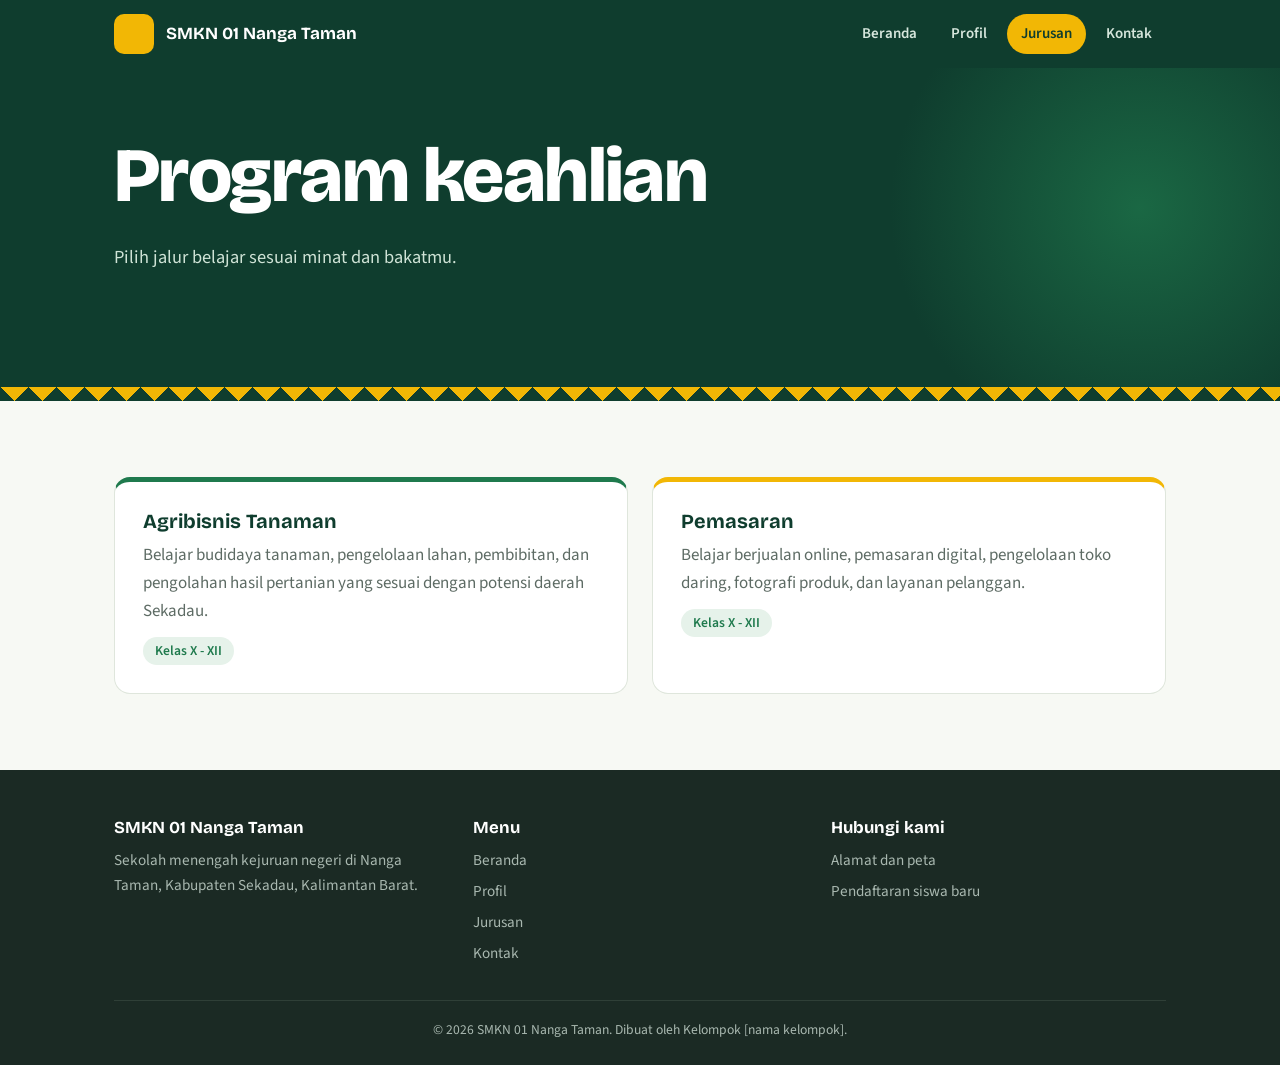
<file: jurusan.html>
<!DOCTYPE html>
<html lang="id"><head><meta charset="UTF-8"><meta name="viewport" content="width=device-width,initial-scale=1">
<title>Jurusan | SMKN 01 Nanga Taman</title><link rel="stylesheet" href="style.css"></head><body>
<header><div class="wrap"><a class="brand" href="index.html"><span class="logo"></span>SMKN 01 Nanga Taman</a>
<input type="checkbox" id="menu"><label for="menu" class="burger" aria-label="Buka menu">&#9776;</label>
<nav><ul><li><a href="index.html">Beranda</a></li><li><a href="profil.html">Profil</a></li><li><a href="jurusan.html" class=aktif>Jurusan</a></li><li><a href="kontak.html">Kontak</a></li></ul></nav></div></header>
<div class="hero" style="padding:64px 0 80px"><div class="wrap"><h1 style="max-width:none">Program keahlian</h1><p>Pilih jalur belajar sesuai minat dan bakatmu.</p></div></div><div class="zigzag"></div><section><div class="wrap"><div class="grid"><div class="kartu"><h3>Agribisnis Tanaman</h3><p>Belajar budidaya tanaman, pengelolaan lahan, pembibitan, dan pengolahan hasil pertanian yang sesuai dengan potensi daerah Sekadau.</p><span class="tag">Kelas X - XII</span></div><div class="kartu"><h3>Pemasaran</h3><p>Belajar berjualan online, pemasaran digital, pengelolaan toko daring, fotografi produk, dan layanan pelanggan.</p><span class="tag">Kelas X - XII</span></div></div></div></section>
<footer><div class="wrap"><div class="grid"><div><h3>SMKN 01 Nanga Taman</h3><p>Sekolah menengah kejuruan negeri di Nanga Taman, Kabupaten Sekadau, Kalimantan Barat.</p></div>
<div><h3>Menu</h3><a href="index.html">Beranda</a><a href="profil.html">Profil</a><a href="jurusan.html">Jurusan</a><a href="kontak.html">Kontak</a></div>
<div><h3>Hubungi kami</h3><a href="kontak.html">Alamat dan peta</a><a href="kontak.html">Pendaftaran siswa baru</a></div></div>
<p class="copy">&copy; 2026 SMKN 01 Nanga Taman. Dibuat oleh Kelompok [nama kelompok].</p></div></footer></body></html>
</file>
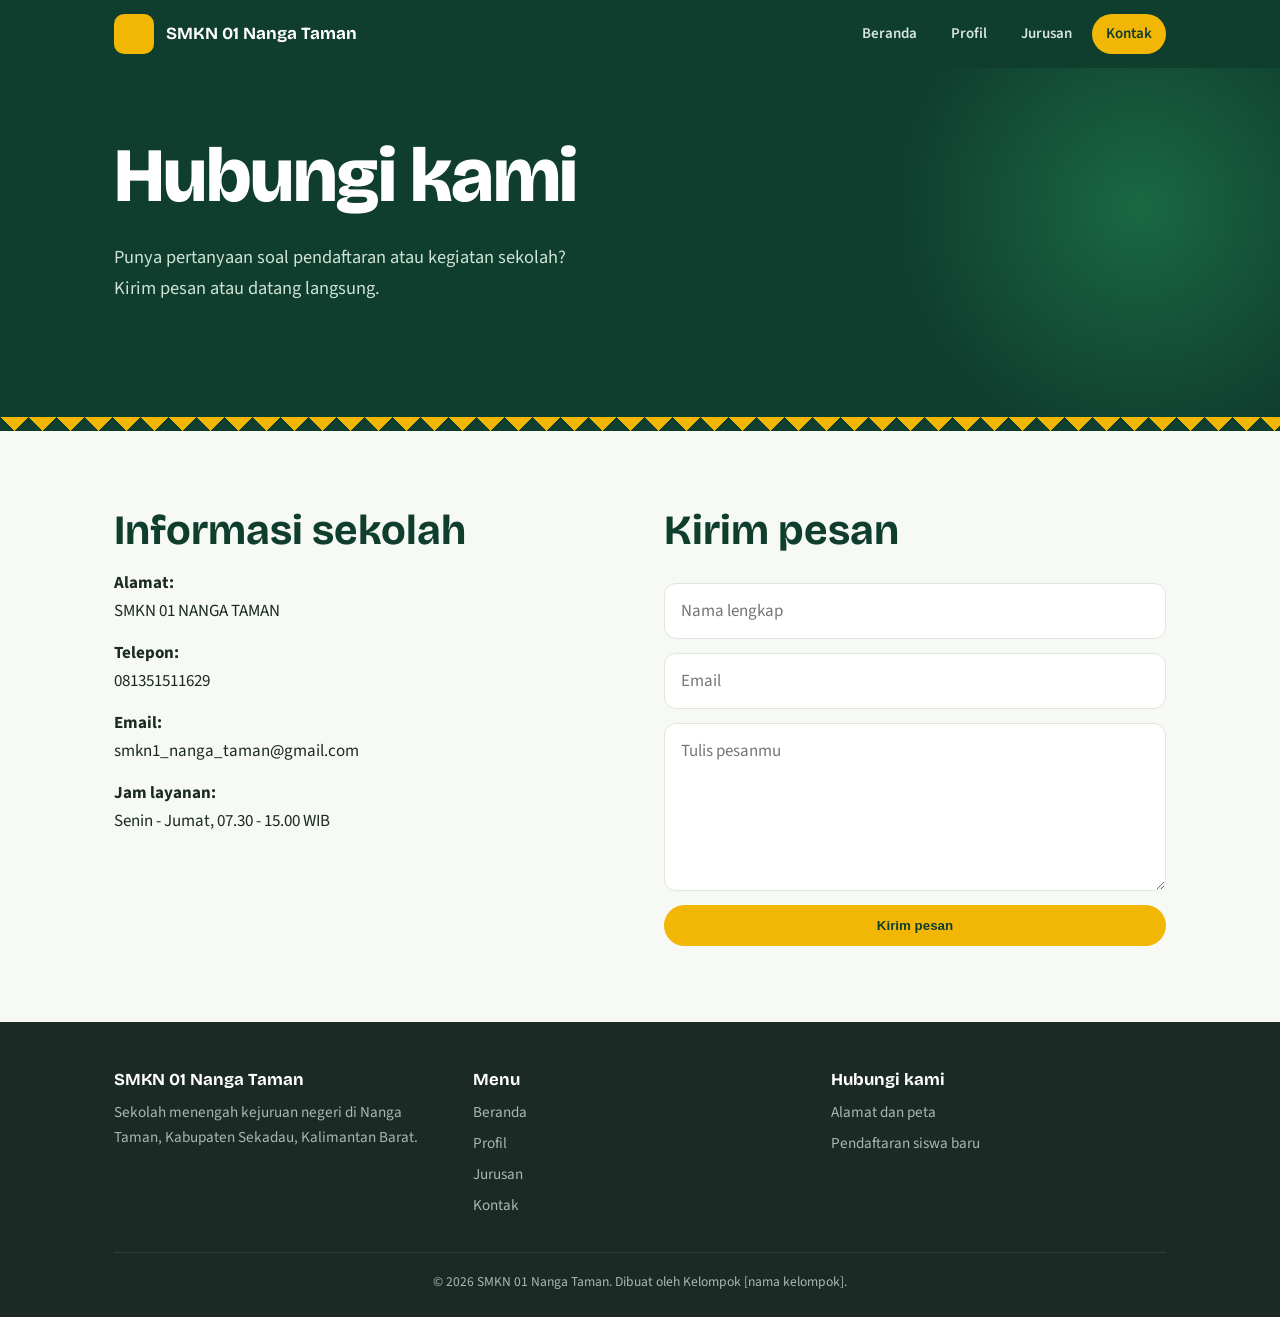
<file: kontak.html>
<!DOCTYPE html>
<html lang="id"><head><meta charset="UTF-8"><meta name="viewport" content="width=device-width,initial-scale=1">
<title>Kontak | SMKN 01 Nanga Taman</title><link rel="stylesheet" href="style.css"></head><body>
<header><div class="wrap"><a class="brand" href="index.html"><span class="logo"></span>SMKN 01 Nanga Taman</a>
<input type="checkbox" id="menu"><label for="menu" class="burger" aria-label="Buka menu">&#9776;</label>
<nav><ul><li><a href="index.html">Beranda</a></li><li><a href="profil.html">Profil</a></li><li><a href="jurusan.html">Jurusan</a></li><li><a href="kontak.html" class=aktif>Kontak</a></li></ul></nav></div></header>
<div class="hero" style="padding:64px 0 80px"><div class="wrap"><h1 style="max-width:none">Hubungi kami</h1><p>Punya pertanyaan soal pendaftaran atau kegiatan sekolah? Kirim pesan atau datang langsung.</p></div></div><div class="zigzag"></div>
<section><div class="wrap dua" style="align-items:start"><div class="info"><h2>Informasi sekolah</h2><p><b>Alamat:</b><br>SMKN 01 NANGA TAMAN</p><p><b>Telepon:</b><br>081351511629</p><p><b>Email:</b><br>smkn1_nanga_taman@gmail.com</p><p><b>Jam layanan:</b><br>Senin - Jumat, 07.30 - 15.00 WIB</p></div>
<form class="form" action="#"><h2>Kirim pesan</h2><input type="text" placeholder="Nama lengkap" aria-label="Nama"><input type="email" placeholder="Email" aria-label="Email"><textarea rows="5" placeholder="Tulis pesanmu" aria-label="Pesan"></textarea><button class="btn" type="button" style="border:0;cursor:pointer">Kirim pesan</button></form></div></section>
<footer><div class="wrap"><div class="grid"><div><h3>SMKN 01 Nanga Taman</h3><p>Sekolah menengah kejuruan negeri di Nanga Taman, Kabupaten Sekadau, Kalimantan Barat.</p></div>
<div><h3>Menu</h3><a href="index.html">Beranda</a><a href="profil.html">Profil</a><a href="jurusan.html">Jurusan</a><a href="kontak.html">Kontak</a></div>
<div><h3>Hubungi kami</h3><a href="kontak.html">Alamat dan peta</a><a href="kontak.html">Pendaftaran siswa baru</a></div></div>
<p class="copy">&copy; 2026 SMKN 01 Nanga Taman. Dibuat oleh Kelompok [nama kelompok].</p></div></footer></body></html>
</file>
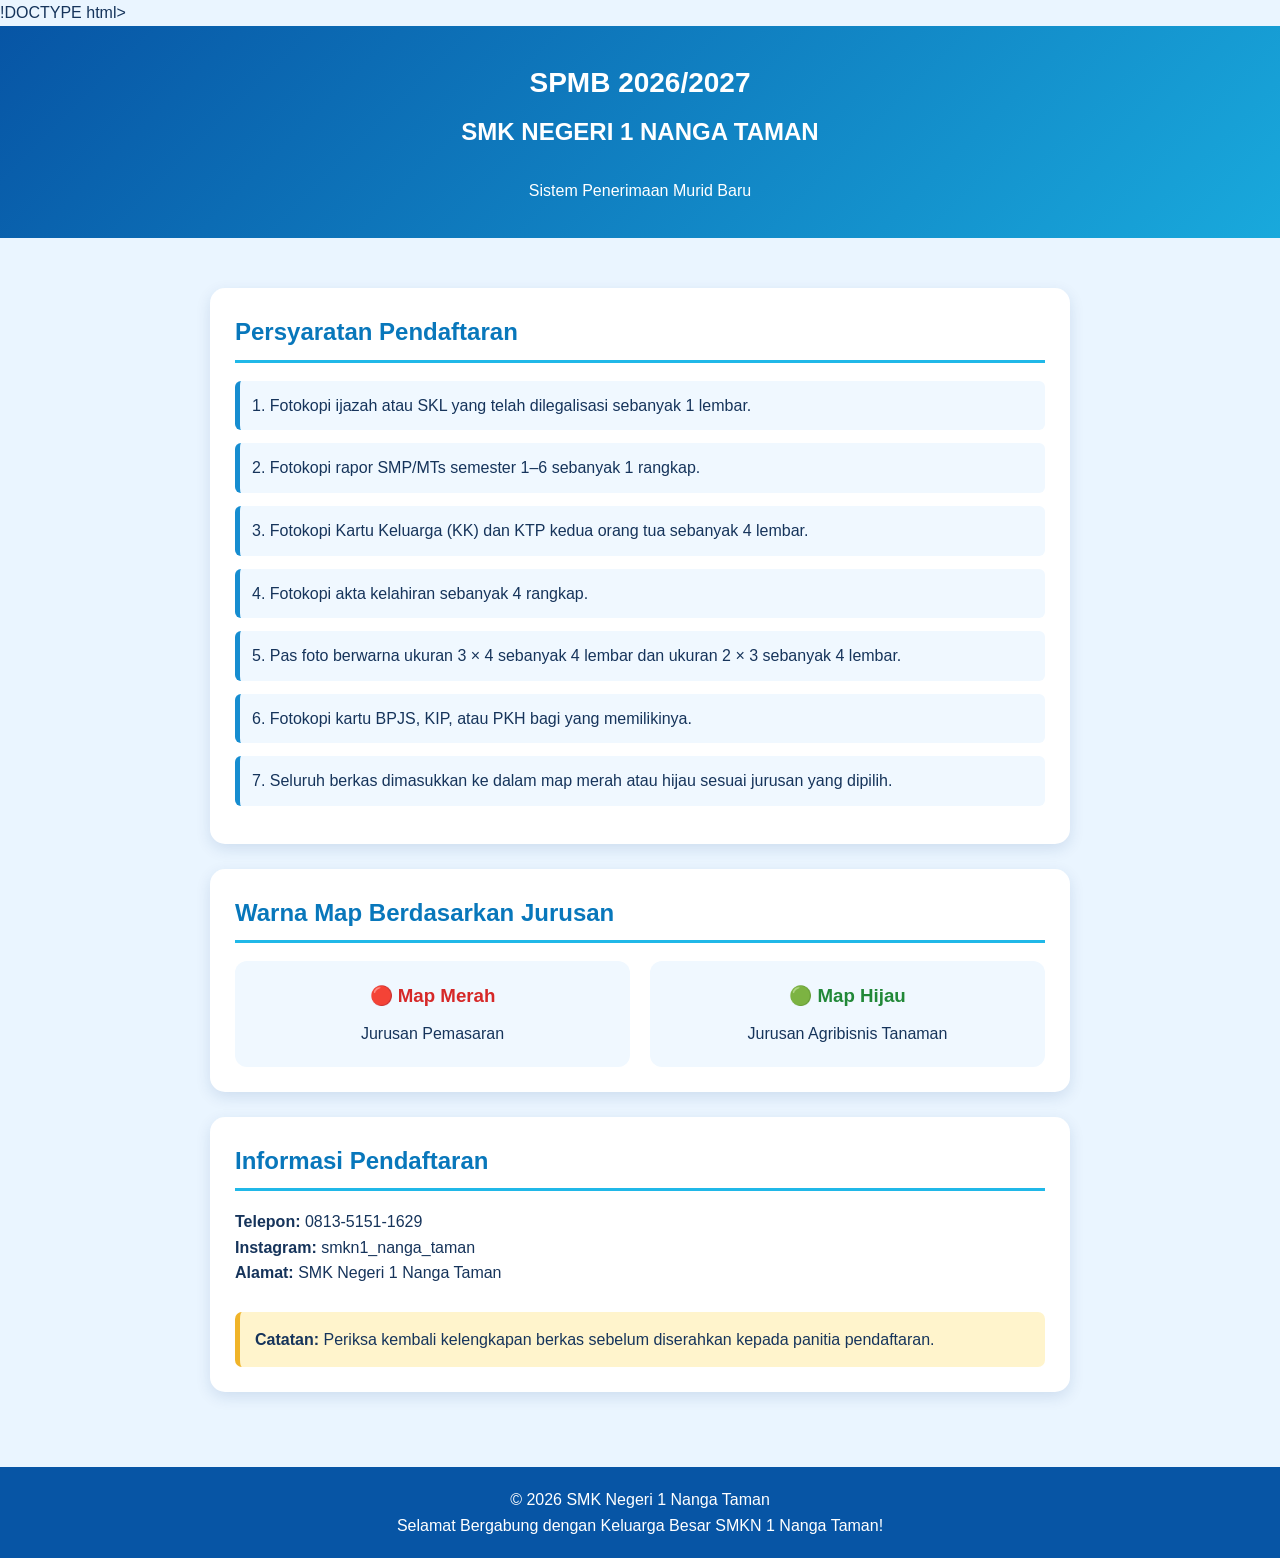
<file: Persyaratan Pendaftaran.html>
!DOCTYPE html>

<html lang="id">

<head>

    <meta charset="UTF-8">

    <meta name="viewport" content="width=device-width, initial-scale=1.0">

    <title>Persyaratan SPMB SMKN 1 Nanga Taman</title>

    <style>

        * {

            margin: 0;

            padding: 0;

            box-sizing: border-box;

        }

        body {

            font-family: Arial, sans-serif;

            background: #eaf5ff;

            color: #16345b;

            line-height: 1.6;

        }

        header {

            background: linear-gradient(135deg, #0755a5, #19a9dc);

            color: white;

            text-align: center;

            padding: 35px 20px;

        }

        header h1 {

            font-size: 28px;

            margin-bottom: 8px;

        }

        header p {

            font-size: 16px;

        }

        .container {

            max-width: 900px;

            margin: 30px auto;

            padding: 20px;

        }

        .card {

            background: white;

            padding: 25px;

            margin-bottom: 25px;

            border-radius: 15px;

            box-shadow: 0 5px 15px rgba(0, 60, 120, 0.12);

        }

        h2 {

            color: #0877bb;

            margin-bottom: 18px;

            border-bottom: 3px solid #20b8e8;

            padding-bottom: 8px;

        }

        .persyaratan {

            list-style: none;

        }

        .persyaratan li {

            margin-bottom: 13px;

            padding: 12px;

            background: #f0f8ff;

            border-left: 5px solid #168dd0;

            border-radius: 6px;

        }

        .jurusan {

            display: grid;

            grid-template-columns: repeat(2, 1fr);

            gap: 20px;

        }

        .jurusan-item {

            padding: 20px;

            text-align: center;

            border-radius: 12px;

            background: #f0f8ff;

        }

        .jurusan-item h3 {

            margin-bottom: 10px;

        }

        .merah {

            color: #d62828;

        }

        .hijau {

            color: #218838;

        }

        .catatan {

            background: #fff4cc;

            border-left: 5px solid #f0b429;

            padding: 15px;

            border-radius: 7px;

        }

        footer {

            text-align: center;

            background: #0755a5;

            color: white;

            padding: 20px;

            margin-top: 30px;

        }

        @media (max-width: 600px) {

            header h1 {

                font-size: 23px;

            }

            .jurusan {

                grid-template-columns: 1fr;

            }

            .container {

                padding: 12px;

            }

        }

    </style>

</head>

<body>

    <header>

        <h1>SPMB 2026/2027</h1>

        <h2 style="color: white; border: none;">

            SMK NEGERI 1 NANGA TAMAN

        </h2>

        <p>Sistem Penerimaan Murid Baru</p>

    </header>

    <main class="container">

        <section class="card">

            <h2>Persyaratan Pendaftaran</h2>

            <ul class="persyaratan">

                <li>

                    1. Fotokopi ijazah atau SKL yang telah dilegalisasi

                    sebanyak 1 lembar.

                </li>

                <li>

                    2. Fotokopi rapor SMP/MTs semester 1–6 sebanyak

                    1 rangkap.

                </li>

                <li>

                    3. Fotokopi Kartu Keluarga (KK) dan KTP kedua

                    orang tua sebanyak 4 lembar.

                </li>

                <li>

                    4. Fotokopi akta kelahiran sebanyak 4 rangkap.

                </li>

                <li>

                    5. Pas foto berwarna ukuran 3 × 4 sebanyak

                    4 lembar dan ukuran 2 × 3 sebanyak 4 lembar.

                </li>

                <li>

                    6. Fotokopi kartu BPJS, KIP, atau PKH bagi

                    yang memilikinya.

                </li>

                <li>

                    7. Seluruh berkas dimasukkan ke dalam map merah

                    atau hijau sesuai jurusan yang dipilih.

                </li>

            </ul>

        </section>

        <section class="card">

            <h2>Warna Map Berdasarkan Jurusan</h2>

            <div class="jurusan">

                <div class="jurusan-item">

                    <h3 class="merah">🔴 Map Merah</h3>

                    <p>Jurusan Pemasaran</p>

                </div>

                <div class="jurusan-item">

                    <h3 class="hijau">🟢 Map Hijau</h3>

                    <p>Jurusan Agribisnis Tanaman</p>

                </div>

            </div>

        </section>

        <section class="card">

            <h2>Informasi Pendaftaran</h2>

            <p>

                <strong>Telepon:</strong> 0813-5151-1629

            </p>

            <p>

                <strong>Instagram:</strong> smkn1_nanga_taman

            </p>

            <p>

                <strong>Alamat:</strong> SMK Negeri 1 Nanga Taman

            </p>

            <br>

            <div class="catatan">

                <strong>Catatan:</strong>

                Periksa kembali kelengkapan berkas sebelum

                diserahkan kepada panitia pendaftaran.

            </div>

        </section>

    </main>

    <footer>

        <p>&copy; 2026 SMK Negeri 1 Nanga Taman</p>

        <p>Selamat Bergabung dengan Keluarga Besar SMKN 1 Nanga Taman!</p>

    </footer>

</body>

</html>
</file>
<file: style.css>
@import url('https://fonts.googleapis.com/css2?family=Bricolage+Grotesque:wght@500;700;800&family=Source+Sans+3:wght@400;600&display=swap');
:root{--hutan:#0f3d2e;--daun:#1f7a4d;--emas:#f2b705;--kertas:#f7f9f4;--tinta:#1b2a24;--abu:#5d6b64;--garis:#dfe6dc}
*{box-sizing:border-box;margin:0;padding:0}
html{scroll-behavior:smooth}
body{font-family:'Source Sans 3',system-ui,sans-serif;color:var(--tinta);background:var(--kertas);line-height:1.65;font-size:17px}
h1,h2,h3{font-family:'Bricolage Grotesque',Georgia,sans-serif;line-height:1.15;color:var(--hutan)}
a{color:inherit}
:focus-visible{outline:3px solid var(--emas);outline-offset:2px}
.wrap{max-width:1100px;margin:0 auto;padding:0 24px}
/* header */
header{background:var(--hutan);position:sticky;top:0;z-index:10}
header .wrap{display:flex;align-items:center;justify-content:space-between;height:68px}
.brand{display:flex;align-items:center;gap:12px;text-decoration:none;color:#fff;font-family:'Bricolage Grotesque',sans-serif;font-weight:700}
.logo{width:40px;height:40px;border-radius:10px;background:var(--emas);color:var(--hutan);display:grid;place-items:center;font-weight:800}
nav ul{display:flex;gap:6px;list-style:none}
nav a{display:block;padding:8px 14px;border-radius:999px;text-decoration:none;color:#d6e6dc;font-weight:600;font-size:15px}
nav a:hover{background:rgba(255,255,255,.1);color:#fff}
nav a.aktif{background:var(--emas);color:var(--hutan)}
#menu,.burger{display:none}
/* hero */
.hero{background:var(--hutan);color:#fff;padding:84px 0 110px;position:relative;overflow:hidden}
.hero::before{content:"";position:absolute;right:-120px;top:-120px;width:520px;height:520px;border-radius:50%;background:radial-gradient(circle,var(--daun) 0,transparent 68%);opacity:.7}
.hero .wrap{position:relative}
.hero h1{color:#fff;font-size:clamp(2.4rem,6.5vw,4.8rem);font-weight:800;max-width:14ch;letter-spacing:-.02em}
.hero p{max-width:52ch;margin:22px 0 34px;color:#cfe3d6;font-size:1.15rem}
.zigzag{height:14px;background:linear-gradient(135deg,var(--emas) 25%,transparent 25%) -14px 0,linear-gradient(225deg,var(--emas) 25%,transparent 25%) -14px 0,linear-gradient(315deg,var(--emas) 25%,transparent 25%),linear-gradient(45deg,var(--emas) 25%,transparent 25%);background-size:28px 28px;background-color:var(--hutan)}
.btn{display:inline-block;padding:13px 26px;border-radius:999px;font-weight:600;text-decoration:none;background:var(--emas);color:var(--hutan);transition:transform .15s}
.btn:hover{transform:translateY(-2px)}
.btn.garis{background:transparent;color:#fff;border:2px solid rgba(255,255,255,.4);margin-left:10px}
/* sections */
section{padding:76px 0}
section h2{font-size:clamp(1.8rem,4vw,2.6rem);margin-bottom:14px}
.lead{color:var(--abu);max-width:60ch;margin-bottom:36px}
.angka{display:grid;grid-template-columns:repeat(4,1fr);margin-top:-56px;position:relative;background:#fff;border-radius:18px;box-shadow:0 18px 40px -20px rgba(15,61,46,.4);overflow:hidden}
.angka div{padding:28px 20px;text-align:center;border-right:1px solid var(--garis)}
.angka div:last-child{border:0}
.angka b{display:block;font:800 2.2rem 'Bricolage Grotesque',sans-serif;color:var(--daun)}
.angka span{color:var(--abu);font-size:.95rem}
.grid{display:grid;grid-template-columns:repeat(auto-fit,minmax(240px,1fr));gap:24px}
.kartu{background:#fff;border:1px solid var(--garis);border-radius:16px;padding:28px;border-top:5px solid var(--daun)}
.kartu:nth-child(2n){border-top-color:var(--emas)}
.kartu h3{font-size:1.25rem;margin-bottom:8px}
.kartu p{color:var(--abu)}
.dua{display:grid;grid-template-columns:1fr 1fr;gap:48px;align-items:center}
.foto{aspect-ratio:4/3;border-radius:18px;background:linear-gradient(160deg,var(--daun),var(--hutan));display:grid;place-items:center;color:#cfe3d6;text-align:center;padding:20px;border:6px solid #fff;box-shadow:0 18px 40px -20px rgba(15,61,46,.5)}
.gelap{background:var(--hutan)}
.gelap h2,.gelap h3{color:#fff}.gelap .lead{color:#b8d0c1}
.gelap .kartu{background:rgba(255,255,255,.06);border-color:rgba(255,255,255,.12)}.gelap .kartu p{color:#c4d9cc}
ul.misi{padding-left:20px}ul.misi li{margin-bottom:8px}
.tag{display:inline-block;background:#e6f2ea;color:var(--daun);padding:3px 12px;border-radius:999px;font-size:.85rem;font-weight:600;margin-top:12px}
.form{display:grid;gap:14px}
input,textarea{width:100%;padding:13px 16px;border:1px solid var(--garis);border-radius:12px;font:inherit;background:#fff}
.info p{margin-bottom:14px}
/* footer */
footer{background:var(--tinta);color:#a9b8b0;padding:48px 0 24px;font-size:.95rem}
footer .grid{margin-bottom:28px}
footer h3{color:#fff;font-size:1.05rem;margin-bottom:10px}
footer a{display:block;text-decoration:none;margin-bottom:6px}footer a:hover{color:var(--emas)}
.copy{border-top:1px solid #2f3f37;padding-top:18px;text-align:center;font-size:.85rem}
/* responsif */
@media(max-width:820px){
.burger{display:block;color:#fff;font-size:28px;cursor:pointer}
nav{position:absolute;left:0;right:0;top:68px;background:var(--hutan);display:none;padding:10px 24px 20px}
nav ul{flex-direction:column}
#menu:checked~nav{display:block}
.angka{grid-template-columns:1fr 1fr}.angka div:nth-child(2){border:0}
.dua{grid-template-columns:1fr}section{padding:56px 0}
.btn.garis{margin:12px 0 0}}
@media(prefers-reduced-motion:reduce){*{transition:none!important}html{scroll-behavior:auto}}
.foto img {
    width: 100%;
    height: 300px;
    object-fit: cover;
    border-radius: 12px;
    display: block;
}
</file>
